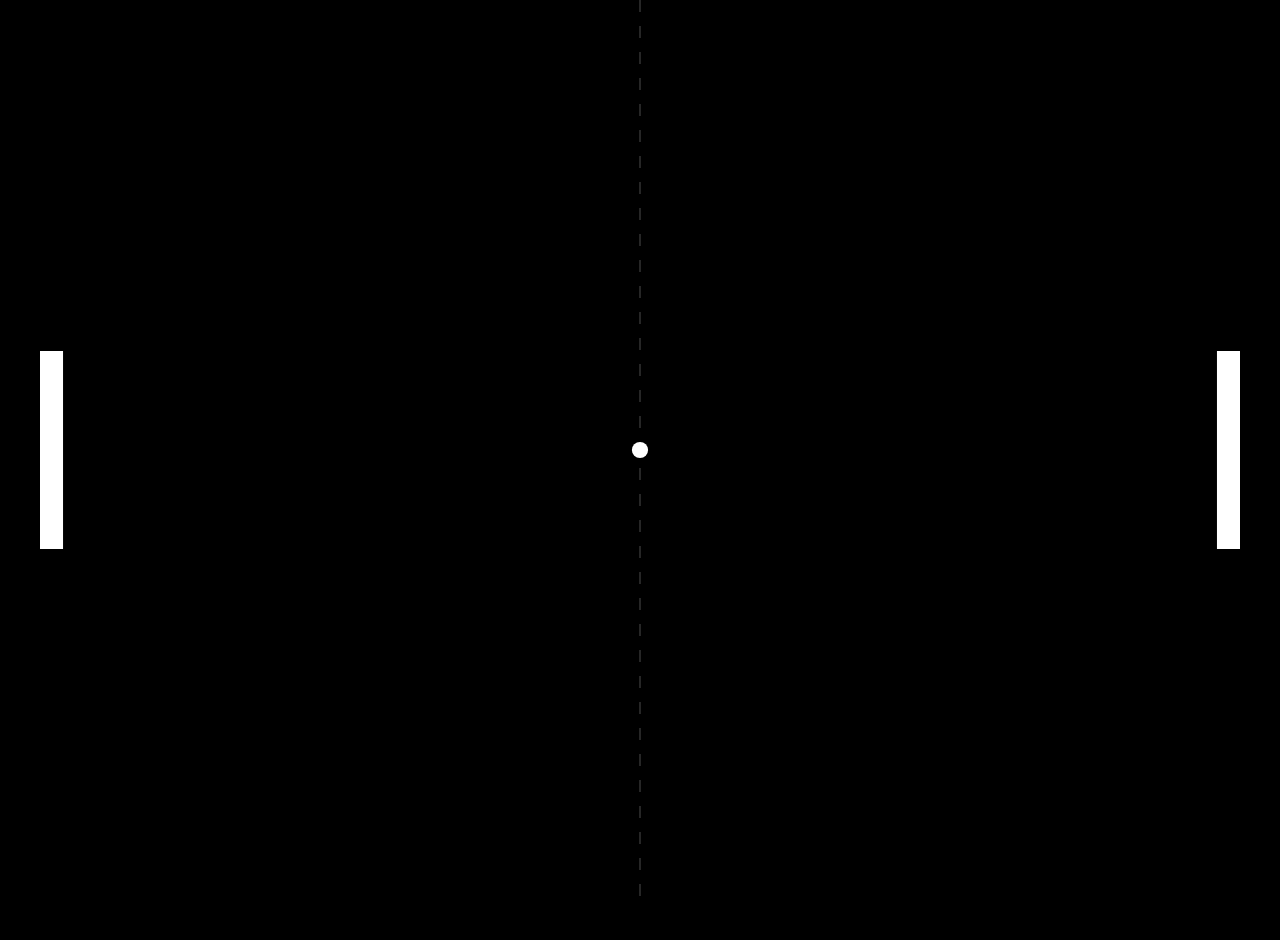
<file: index.html>
<!DOCTYPE html>
<html lang="en">
<head>
  <meta charset="UTF-8" />
  <meta name="viewport" content="width=device-width, initial-scale=1, maximum-scale=1, user-scalable=no, viewport-fit=cover" />
  <meta name="apple-mobile-web-app-capable" content="yes" />
  <title>Coop Pong</title>
  <link rel="stylesheet" href="style.css" />
</head>
<body>
  <canvas id="game" aria-label="Coop Pong court"></canvas>
  <div id="hud">
    <div id="score">0</div>
    <div id="message">Tap to start</div>
  </div>
  <script src="game.js"></script>
</body>
</html>
</file>
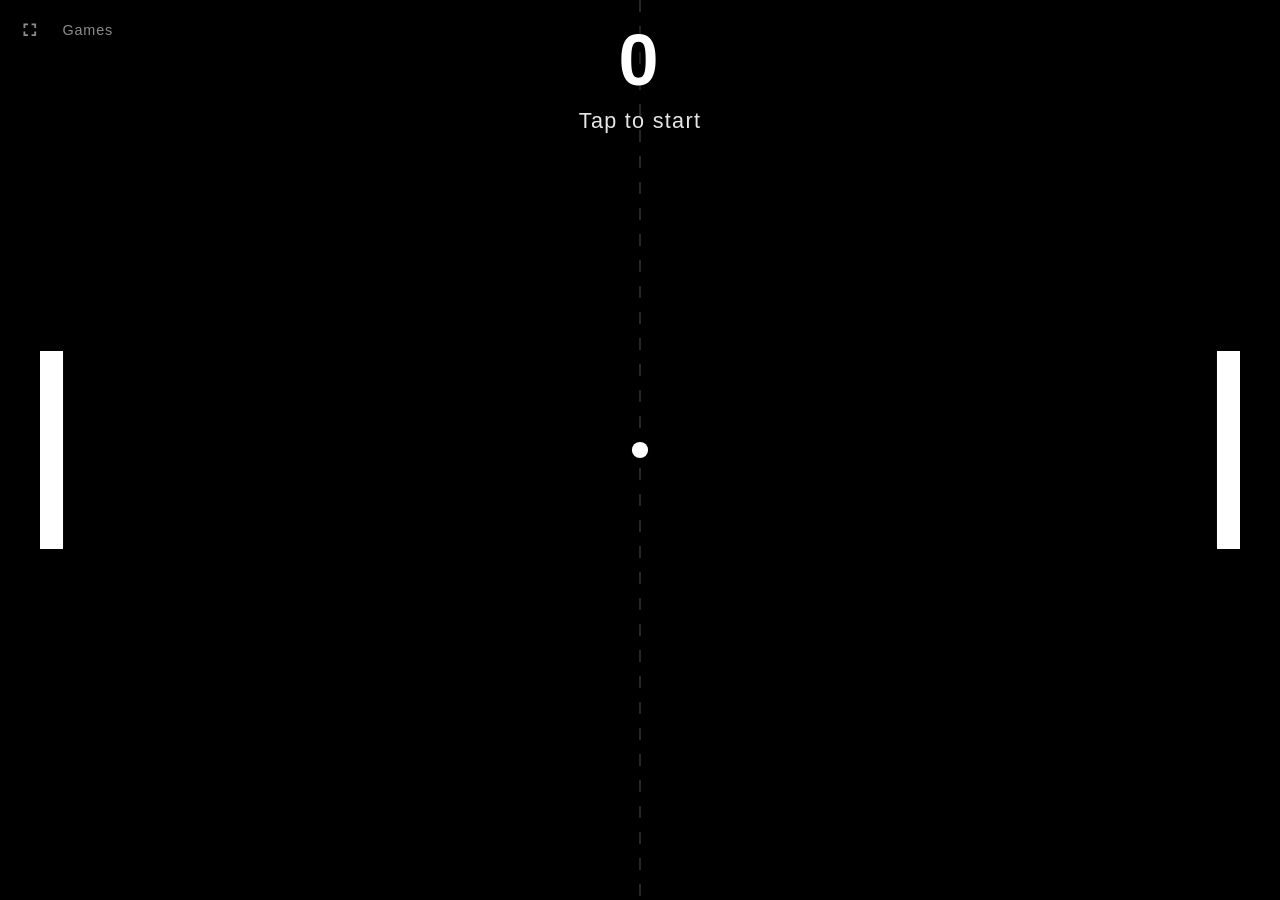
<file: games/coop-pong/index.html>
<!DOCTYPE html>
<html lang="en">
<head>
  <meta charset="UTF-8" />
  <meta name="viewport" content="width=device-width, initial-scale=1, maximum-scale=1, user-scalable=no, viewport-fit=cover" />
  <meta name="apple-mobile-web-app-capable" content="yes" />
  <title>Coop Pong</title>
  <link rel="stylesheet" href="style.css" />
</head>
<body>
  <canvas id="game" aria-label="Coop Pong court"></canvas>
  <div id="hud">
    <div id="score">0</div>
    <div id="message">Tap to start</div>
  </div>
  <div class="top-left">
    <button type="button" id="fullscreen" aria-label="Double-tap for fullscreen" title="Double-tap for fullscreen">
      <svg class="fs-icon" viewBox="0 0 24 24" aria-hidden="true" focusable="false">
        <path d="M7 14H5v5h5v-2H7v-3zm-2-4h2V7h3V5H5v5zm12 7h-3v2h5v-5h-2v3zM14 5v2h3v3h2V5h-5z"/>
      </svg>
    </button>
    <a class="back" href="../../">Games</a>
  </div>
  <script src="game.js"></script>
</body>
</html>
</file>
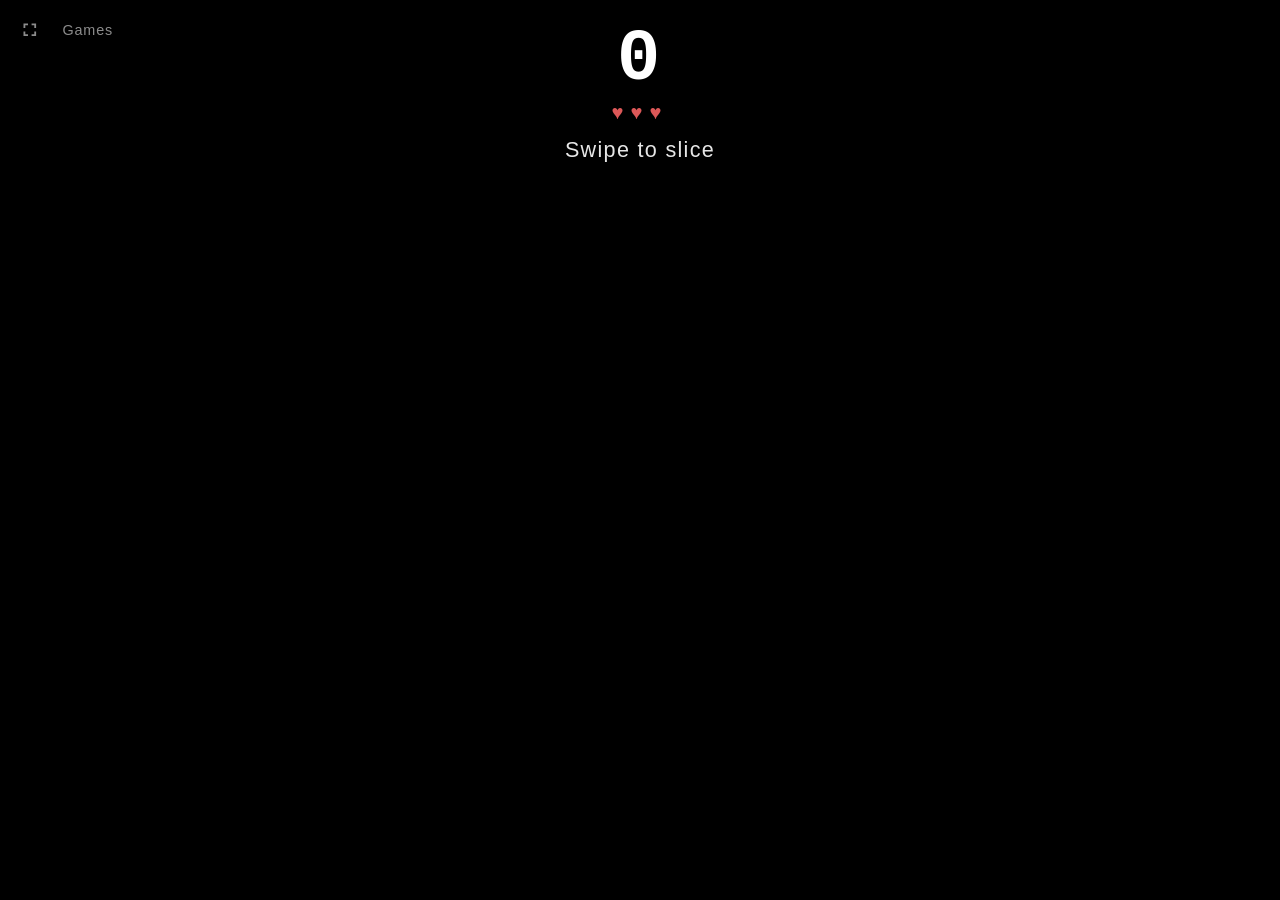
<file: games/fruit-coop/index.html>
<!DOCTYPE html>
<html lang="en">
<head>
  <meta charset="UTF-8" />
  <meta name="viewport" content="width=device-width, initial-scale=1, maximum-scale=1, user-scalable=no, viewport-fit=cover" />
  <meta name="apple-mobile-web-app-capable" content="yes" />
  <title>Fruit Coop</title>
  <link rel="stylesheet" href="style.css" />
</head>
<body>
  <canvas id="game" aria-label="Fruit Coop playfield"></canvas>
  <div id="hud">
    <div id="score">0</div>
    <div id="lives" aria-label="Lives remaining">♥♥♥</div>
    <div id="message">Tap to start</div>
  </div>
  <div id="result" class="hidden" aria-live="polite">
    <div id="result-reason"></div>
    <div id="result-score">0</div>
    <div id="result-highscore"></div>
    <div id="result-hint">Tap to play again</div>
  </div>
  <div class="top-left">
    <button type="button" id="fullscreen" aria-label="Double-tap for fullscreen" title="Double-tap for fullscreen">
      <svg class="fs-icon" viewBox="0 0 24 24" aria-hidden="true" focusable="false">
        <path d="M7 14H5v5h5v-2H7v-3zm-2-4h2V7h3V5H5v5zm12 7h-3v2h5v-5h-2v3zM14 5v2h3v3h2V5h-5z"/>
      </svg>
    </button>
    <a class="back" href="../../">Games</a>
  </div>
  <script src="game.js"></script>
</body>
</html>
</file>
<file: style.css>
*,
*::before,
*::after {
  box-sizing: border-box;
  margin: 0;
  padding: 0;
}

html,
body {
  width: 100%;
  height: 100%;
  overflow: hidden;
  background: #000;
  color: #fff;
  font-family: "Segoe UI", Helvetica, Arial, sans-serif;
  -webkit-tap-highlight-color: transparent;
}

.hub {
  min-height: 100%;
  display: flex;
  flex-direction: column;
  align-items: center;
  justify-content: center;
  padding: max(1.5rem, env(safe-area-inset-top)) 1.5rem max(1.5rem, env(safe-area-inset-bottom));
  background:
    radial-gradient(ellipse 80% 50% at 50% 0%, rgba(255, 255, 255, 0.06), transparent 60%),
    #000;
}

.hub h1 {
  font-size: clamp(2rem, 7vw, 3.25rem);
  font-weight: 600;
  letter-spacing: 0.06em;
  text-transform: uppercase;
}

.tagline {
  margin-top: 0.75rem;
  font-size: clamp(0.95rem, 3vw, 1.15rem);
  letter-spacing: 0.08em;
  opacity: 0.65;
}

.games {
  margin-top: 3rem;
  width: min(22rem, 100%);
  display: flex;
  flex-direction: column;
  gap: 1rem;
}

.games a {
  display: block;
  padding: 1.15rem 1.5rem;
  color: #fff;
  text-decoration: none;
  text-align: center;
  font-size: clamp(1.15rem, 4vw, 1.4rem);
  letter-spacing: 0.08em;
  border: 1px solid rgba(255, 255, 255, 0.35);
  transition: background 0.15s ease, border-color 0.15s ease;
}

.games a:hover,
.games a:focus-visible {
  background: rgba(255, 255, 255, 0.08);
  border-color: #fff;
  outline: none;
}

.games a:active {
  background: rgba(255, 255, 255, 0.14);
}
</file>
<file: games/coop-pong/style.css>
*,
*::before,
*::after {
  box-sizing: border-box;
  margin: 0;
  padding: 0;
}

html,
body {
  width: 100%;
  height: 100%;
  overflow: hidden;
  background: #000;
  color: #fff;
  font-family: "Segoe UI", Helvetica, Arial, sans-serif;
  touch-action: none;
  -webkit-user-select: none;
  user-select: none;
  -webkit-tap-highlight-color: transparent;
}

#game {
  display: block;
  width: 100%;
  height: 100%;
  touch-action: none;
  cursor: none;
}

#hud {
  position: fixed;
  inset: 0;
  pointer-events: none;
  display: flex;
  flex-direction: column;
  align-items: center;
  padding-top: max(1.5rem, env(safe-area-inset-top));
}

#score {
  font-size: clamp(2.5rem, 8vw, 4.5rem);
  font-weight: 600;
  letter-spacing: 0.04em;
  line-height: 1;
  text-shadow: 0 0 12px rgba(0, 0, 0, 0.8);
}

#message {
  margin-top: 0.75rem;
  font-size: clamp(1rem, 3.5vw, 1.35rem);
  letter-spacing: 0.06em;
  opacity: 0.9;
  text-align: center;
  max-width: 90vw;
}

#message.hidden {
  visibility: hidden;
}

.top-left {
  position: fixed;
  top: max(0.75rem, env(safe-area-inset-top));
  left: max(0.75rem, env(safe-area-inset-left));
  z-index: 2;
  display: flex;
  align-items: center;
  gap: 0.35rem;
}

.back {
  color: rgba(255, 255, 255, 0.55);
  text-decoration: none;
  font-size: 0.9rem;
  letter-spacing: 0.06em;
  padding: 0.4rem 0.55rem;
}

.back:hover,
.back:focus-visible {
  color: #fff;
  outline: none;
}

#fullscreen {
  width: 2.25rem;
  height: 2.25rem;
  padding: 0;
  border: none;
  background: transparent;
  color: rgba(255, 255, 255, 0.55);
  cursor: pointer;
  touch-action: manipulation;
  -webkit-tap-highlight-color: transparent;
  display: grid;
  place-items: center;
  border-radius: 0.25rem;
}

#fullscreen:hover,
#fullscreen:focus-visible {
  color: #fff;
  background: rgba(255, 255, 255, 0.08);
  outline: none;
}

#fullscreen:active {
  background: rgba(255, 255, 255, 0.14);
}

.fs-icon {
  width: 1.35rem;
  height: 1.35rem;
  fill: currentColor;
  display: block;
}
</file>
<file: games/fruit-coop/style.css>
*,
*::before,
*::after {
  box-sizing: border-box;
  margin: 0;
  padding: 0;
}

html,
body {
  width: 100%;
  height: 100%;
  overflow: hidden;
  background: #000;
  color: #fff;
  font-family: ui-monospace, "Cascadia Code", "Courier New", monospace;
  touch-action: none;
  -webkit-user-select: none;
  user-select: none;
  -webkit-tap-highlight-color: transparent;
}

#game {
  display: block;
  width: 100%;
  height: 100%;
  touch-action: none;
  cursor: crosshair;
}

#hud {
  position: fixed;
  inset: 0;
  pointer-events: none;
  display: flex;
  flex-direction: column;
  align-items: center;
  padding-top: max(1.5rem, env(safe-area-inset-top));
}

#score {
  font-size: clamp(2.5rem, 8vw, 4.5rem);
  font-weight: 600;
  letter-spacing: 0.04em;
  line-height: 1;
  text-shadow: 0 0 12px rgba(0, 0, 0, 0.8);
}

#lives {
  margin-top: 0.4rem;
  font-size: clamp(1rem, 3vw, 1.25rem);
  letter-spacing: 0.35em;
  color: #e85d5d;
  opacity: 0.95;
}

#message {
  margin-top: 0.75rem;
  font-size: clamp(1rem, 3.5vw, 1.35rem);
  letter-spacing: 0.06em;
  opacity: 0.9;
  text-align: center;
  max-width: 90vw;
  font-family: "Segoe UI", Helvetica, Arial, sans-serif;
}

#message.hidden,
#score.hidden,
#lives.hidden {
  visibility: hidden;
}

#result {
  position: fixed;
  inset: 0;
  pointer-events: none;
  z-index: 1;
  display: flex;
  flex-direction: column;
  align-items: center;
  justify-content: center;
  padding: 1.5rem;
  text-align: center;
}

#result.hidden {
  display: none;
}

#result-reason {
  font-family: "Segoe UI", Helvetica, Arial, sans-serif;
  font-size: clamp(1rem, 3.5vw, 1.4rem);
  letter-spacing: 0.12em;
  text-transform: uppercase;
  opacity: 0.7;
}

#result-score {
  margin-top: 0.35rem;
  font-size: clamp(4.5rem, 18vw, 9rem);
  font-weight: 600;
  letter-spacing: 0.04em;
  line-height: 1;
  text-shadow: 0 0 18px rgba(0, 0, 0, 0.8);
}

#result-highscore {
  margin-top: 0.65rem;
  font-family: "Segoe UI", Helvetica, Arial, sans-serif;
  font-size: clamp(0.85rem, 2.6vw, 1.05rem);
  letter-spacing: 0.08em;
  opacity: 0.5;
}

#result-hint {
  margin-top: 1.6rem;
  font-family: "Segoe UI", Helvetica, Arial, sans-serif;
  font-size: clamp(1rem, 3.2vw, 1.25rem);
  letter-spacing: 0.08em;
  opacity: 0.9;
  transition: opacity 0.25s ease;
}

#result.locked #result-hint {
  opacity: 0.28;
}

.top-left {
  position: fixed;
  top: max(0.75rem, env(safe-area-inset-top));
  left: max(0.75rem, env(safe-area-inset-left));
  z-index: 2;
  display: flex;
  align-items: center;
  gap: 0.35rem;
}

.back {
  color: rgba(255, 255, 255, 0.55);
  text-decoration: none;
  font-family: "Segoe UI", Helvetica, Arial, sans-serif;
  font-size: 0.9rem;
  letter-spacing: 0.06em;
  padding: 0.4rem 0.55rem;
}

.back:hover,
.back:focus-visible {
  color: #fff;
  outline: none;
}

#fullscreen {
  width: 2.25rem;
  height: 2.25rem;
  padding: 0;
  border: none;
  background: transparent;
  color: rgba(255, 255, 255, 0.55);
  cursor: pointer;
  touch-action: manipulation;
  -webkit-tap-highlight-color: transparent;
  display: grid;
  place-items: center;
  border-radius: 0.25rem;
}

#fullscreen:hover,
#fullscreen:focus-visible {
  color: #fff;
  background: rgba(255, 255, 255, 0.08);
  outline: none;
}

#fullscreen:active {
  background: rgba(255, 255, 255, 0.14);
}

.fs-icon {
  width: 1.35rem;
  height: 1.35rem;
  fill: currentColor;
  display: block;
}
</file>
